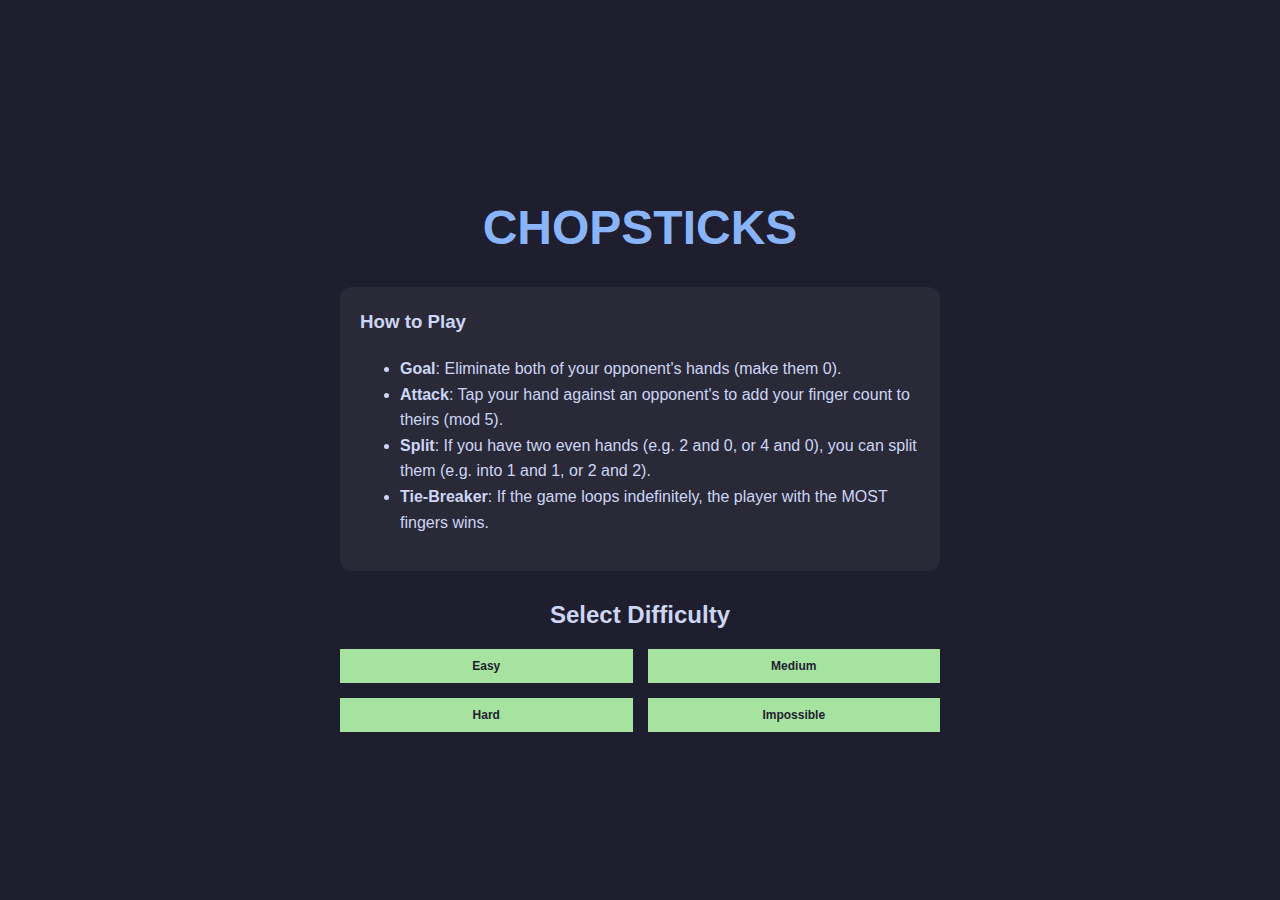
<file: templates/home.html>
<!DOCTYPE html>
<html lang="en">

<head>
    <meta charset="UTF-8">
    <meta name="viewport" content="width=device-width, initial-scale=1.0">
    <title>Chopsticks - Rules & Setup</title>
    <link href="https://fonts.googleapis.com/css2?family=Roboto:wght@400;700&display=swap" rel="stylesheet">
    <link rel="stylesheet" href="/static/style.css">
    <style>
        .home-container {
            max-width: 600px;
            margin: 0 auto;
            text-align: center;
            padding: 40px;
        }

        .rules-box {
            background: rgba(255, 255, 255, 0.05);
            padding: 20px;
            border-radius: 12px;
            text-align: left;
            margin: 30px 0;
            line-height: 1.6;
        }

        .difficulty-grid {
            display: grid;
            grid-template-columns: 1fr 1fr;
            gap: 15px;
        }
    </style>
</head>

<body>
    <div class="home-container">
        <h1 style="color: var(--human); font-size: 3rem;">CHOPSTICKS</h1>

        <div class="rules-box">
            <h3 style="margin-top: 0;">How to Play</h3>
            <ul>
                <li><strong>Goal</strong>: Eliminate both of your opponent's hands (make them 0).</li>
                <li><strong>Attack</strong>: Tap your hand against an opponent's to add your finger count to theirs (mod
                    5).</li>
                <li><strong>Split</strong>: If you have two even hands (e.g. 2 and 0, or 4 and 0), you can split them
                    (e.g. into 1 and 1, or 2 and 2).</li>
                <li><strong>Tie-Breaker</strong>: If the game loops indefinitely, the player with the MOST fingers wins.
                </li>
            </ul>
        </div>

        <h2>Select Difficulty</h2>
        <div class="difficulty-grid">
            <button class="btn-reset" onclick="startGame(1)">Easy</button>
            <button class="btn-reset" onclick="startGame(3)">Medium</button>
            <button class="btn-reset" onclick="startGame(5)">Hard</button>
            <button class="btn-reset" onclick="startGame(10)">Impossible</button>
        </div>
    </div>

    <script>
        async function startGame(depth) {
            const res = await fetch('/api/new_game', {
                method: 'POST',
                headers: { 'Content-Type': 'application/json' },
                body: JSON.stringify({ depth: depth })
            });
            if (res.ok) {
                window.location.href = '/game';
            }
        }
    </script>
</body>

</html>
</file>
<file: static/style.css>
:root {
    --bg: #1E1E2E;
    --fg: #CDD6F4;
    --human: #89B4FA;
    --ai: #F38BA8;
    --finger: #F9E2AF;
    /* Used in JS canvas drawing */
    --empty: #313244;
    --select: #A6E3A1;
    --btn-bg: #45475A;
    --btn-fg: #FFFFFF;

    --font-main: "Helvetica", "Roboto", sans-serif;
}

body {
    background-color: var(--bg);
    color: var(--fg);
    font-family: var(--font-main);
    display: flex;
    justify-content: center;
    align-items: center;
    height: 100vh;
    /* Mimic window height */
    margin: 0;
}

.game-container {
    width: 600px;
    height: 800px;
    /* Match gui.py geometry="600x800" */
    display: flex;
    flex-direction: column;
    padding: 20px;
    box-sizing: border-box;
    /* Optional: minimal border to show window edge if in full browser */
    background-color: var(--bg);
}

/* Header */
header {
    text-align: center;
    padding: 20px 0;
}

.status-lbl {
    font-size: 24px;
    font-weight: bold;
    color: var(--human);
    /* Default to human color */
}

.sub-status-lbl {
    font-size: 16px;
    /* slightly larger than 12 for web readability */
    color: var(--fg);
    margin-top: 5px;
}

/* Game Frame */
.game-frame {
    flex: 1;
    /* expand=True */
    display: flex;
    flex-direction: column;
    align-items: center;
    justify-content: center;
    /* Center content vertically */
}

.player-zone {
    text-align: center;
    margin: 20px 0;
}

.zone-label {
    font-size: 16px;
    font-weight: bold;
    margin-bottom: 10px;
}

.ai-text {
    color: var(--ai);
}

.human-text {
    color: var(--human);
}

.hands-container {
    display: flex;
    gap: 0;
    /* Canvases have padding/margin, mimicking pack(padx=20) */
    justify-content: center;
}

.hand-canvas {
    background-color: var(--bg);
    margin: 0 20px;
    /* pack side=left, padx=20 */
    cursor: pointer;
}

.vs-label {
    font-size: 14px;
    font-style: italic;
    color: #585B70;
    margin: 10px 0;
}

/* Controls Frame */
.controls-frame {
    padding: 20px;
    display: flex;
    flex-direction: column;
}

.log-text {
    height: 100px;
    /* Height approx 5 lines */
    background-color: #181825;
    color: var(--fg);
    font-family: "Consolas", monospace;
    font-size: 14px;
    padding: 10px;
    overflow-y: auto;
    margin-bottom: 10px;
    border: none;
    white-space: pre-wrap;
}

.btn-reset {
    background-color: var(--select);
    color: var(--bg);
    font-family: var(--font-main);
    font-size: 12px;
    /* Font size 12 from py */
    border: none;
    padding: 10px 20px;
    cursor: pointer;
    font-weight: bold;
    align-self: center;
    /* Center button */
}

.btn-reset:hover {
    opacity: 0.9;
}
</file>
